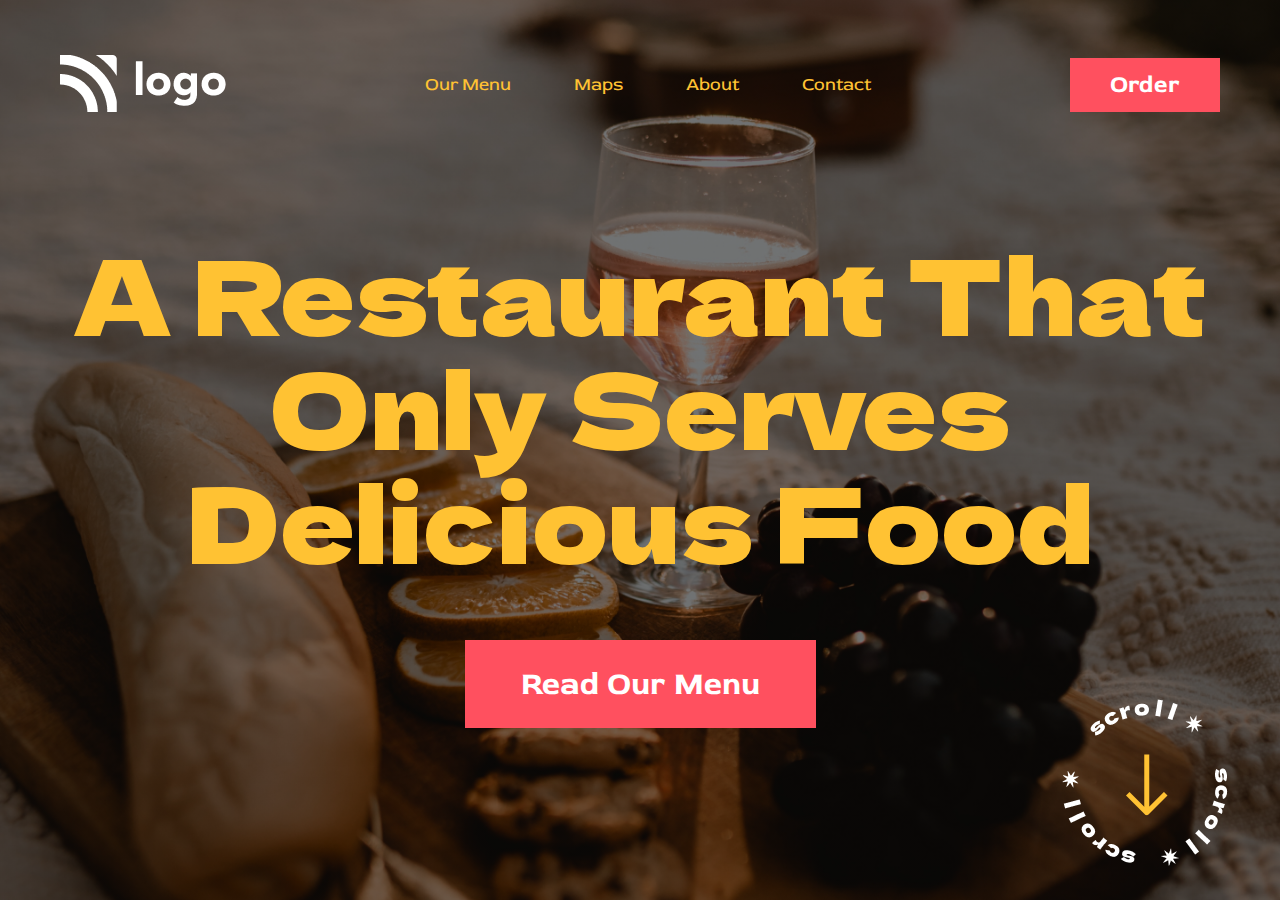
<file: 3rd project/index.html>
<!DOCTYPE html>
<html lang="en">
<head>
    <meta charset="UTF-8">
    <meta http-equiv="X-UA-Compatible" content="IE=edge">
    <meta name="viewport" content="width=device-width, initial-scale=1.0">
    <!-- CSS -->
    <link rel="stylesheet" href="./style.css">
    <!-- Red Rose Font -->
    <link rel="preconnect" href="https://fonts.googleapis.com" />
    <link rel="preconnect" href="https://fonts.gstatic.com" crossorigin />
    <link
      href="https://fonts.googleapis.com/css2?family=Red+Rose:wght@300;400;500;600;700&display=swap"
      rel="stylesheet">
<!-- Dela Font -->
<link rel="preconnect" href="https://fonts.googleapis.com" />
    <link rel="preconnect" href="https://fonts.gstatic.com" crossorigin />
    <link
      href="https://fonts.googleapis.com/css2?family=Dela+Gothic+One&display=swap"
      rel="stylesheet"
    />
    <title> Assignment 1 </title>
</head>
<body>
  <div class="container">
    <section aria-label="navbar">
        <nav class="navbar">
            <div>
                <img src="./assets/white-logo.png" alt="logo" class="logo" />
            </div>
            <div>
                <ul class="list">
                    <li class="list-item">Our Menu</li>
                    <li class="list-item">Maps</li>
                    <li class="list-item">About</li>
                    <li class="list-item">Contact</li>
                </ul>
            </div>
            <div>
                <button class="button-small">Order</button>
            </div>
        </nav>
    </section>
    <!-- Hero Section -->
    <section aria-label="hero">
        <div class="hero">
            <h1 class="hero-heading">
                A Restaurant That Only Serves Delicious Food
            </h1>
            <button class="button-large">
                Read Our Menu
            </button>
            <div class="bottom">
                <div>
                    <img src="./assets/scrool.png" alt="bottom-logo">
                </div>
            </div>
        </div>
    </section>
  </div>
</body>
</html>
</file>
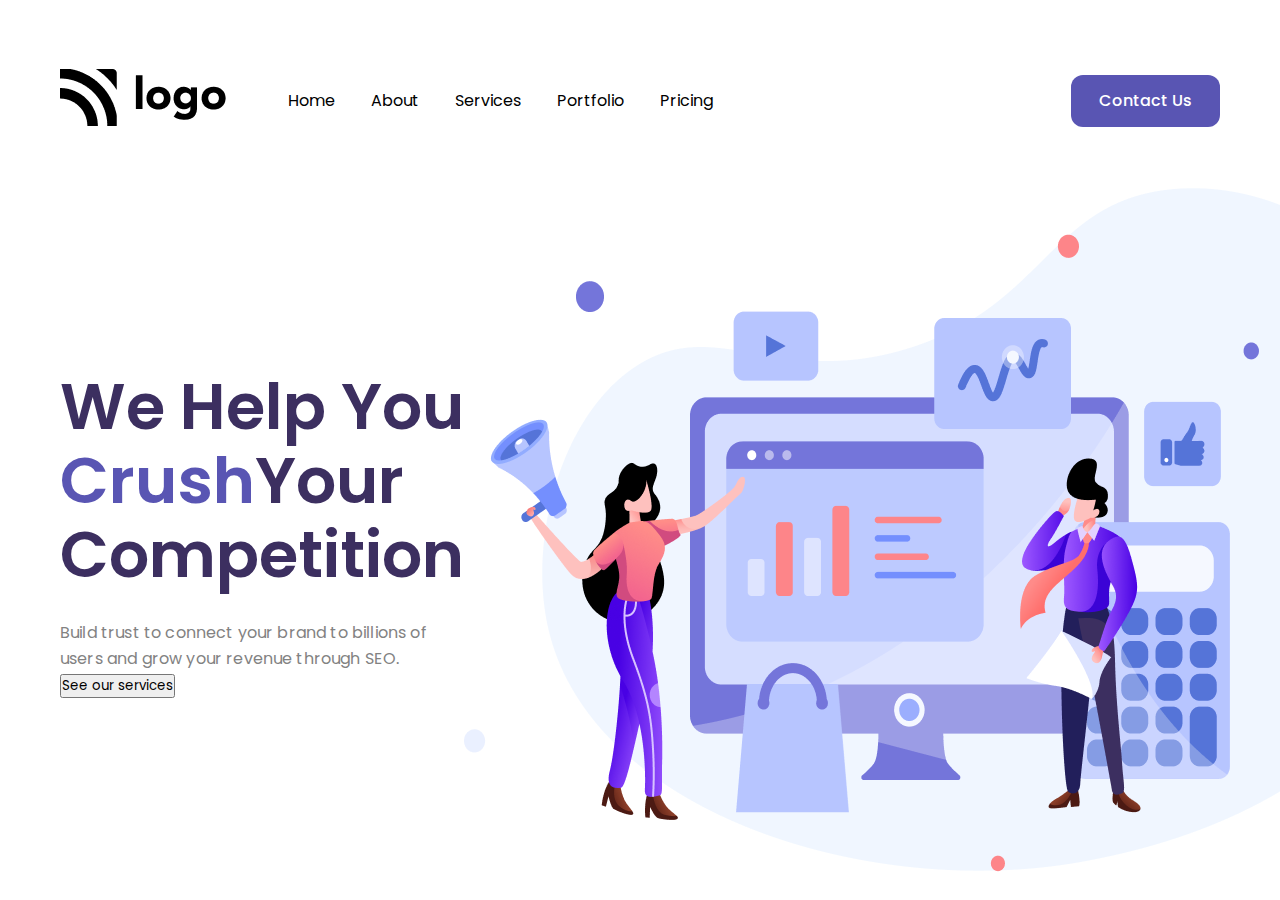
<file: 4th project/index.html>
<!DOCTYPE html>
<html lang="en">
<head>
  <meta charset="UTF-8">
  <meta http-equiv="X-UA-Compatible" content="IE=edge">
  <meta name="viewport" content="width=device-width, initial-scale=1.0">
  <!-- CSS -->
  <link rel="stylesheet" href="./style.css">
  <!-- Google Font -->
  <link rel="preconnect" href="https://fonts.googleapis.com">
  <link rel="preconnect" href="https://fonts.gstatic.com" crossorigin>
  <link href="https://fonts.googleapis.com/css2?family=Dela+Gothic+One&family=Poppins:wght@300&family=Red+Rose:wght@300&display=swap" rel="stylesheet">
  <title> Assignment 2 </title>
</head>
<body>
  <div class="container">
    <section aria-label="navbar">
      <nav class="navbar-container">
        <div>
          <img src="./assets/Logo.png" alt="brand-logo">
        </div>
        <div class="grow-list">
          <ul class="list">
            <li class="list-item">Home</li>
            <li class="list-item">About</li>
            <li class="list-item">Services</li>
            <li class="list-item">Portfolio</li>
            <li class="list-item">Pricing</li>
          </ul>
        </div>
        <div class="button-group">
          <button class="nav-button">Contact Us</button>
        </div>
      </nav>
    </section>
    <!-- Banner -->
    <section aria-label="banner">
      <div class="banner-container">
        <!-- Left Text -->
        <div>
          <h1 class="heading-text">
            We Help You <span>Crush</span>Your Competition
          </h1>
          <p class="description">
            Build trust to connect your brand to billions of users and grow your revenue through SEO.
          </p>
          <button class="nav-button-btn">See our services</button>
        </div>
        <!-- Right Text -->
        <div>
          <img src="./assets/Header Illustration.png" alt="illustration"/>
        </div>
      </div>
    </section>
  </div>
</body>
</html>
</file>
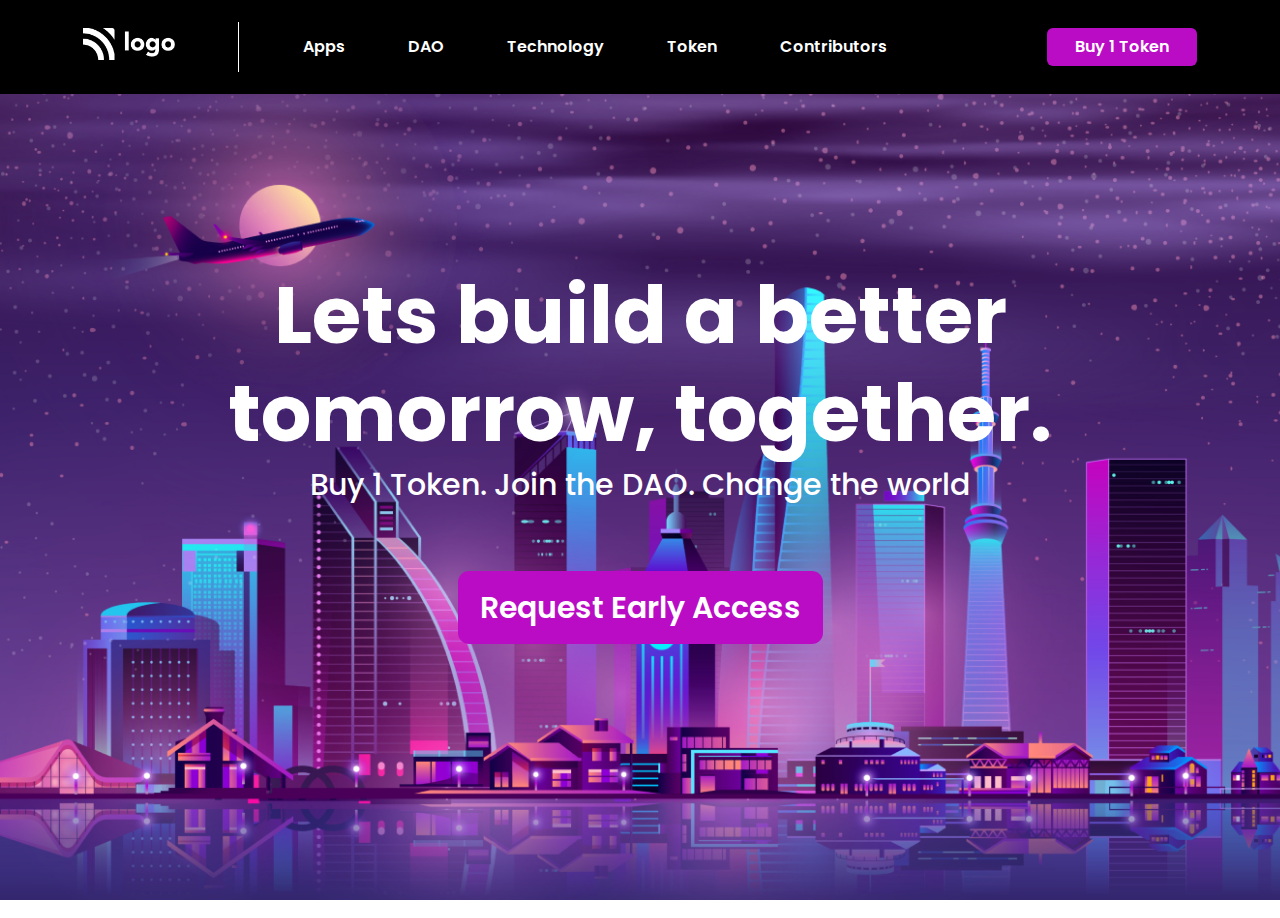
<file: 5th project/index.html>
<!DOCTYPE html>
<html lang="en">
<head>
    <meta charset="UTF-8">
    <meta http-equiv="X-UA-Compatible" content="IE=edge">
    <meta name="viewport" content="width=device-width, initial-scale=1.0">
    <!-- CSS -->
    <link rel="stylesheet" href="./style.css">
    <!-- Google Font -->
    <link rel="preconnect" href="https://fonts.googleapis.com" />
    <link rel="preconnect" href="https://fonts.gstatic.com" crossorigin />
    <link
      href="https://fonts.googleapis.com/css2?family=Poppins:wght@200;300;400;500;600;700;800&display=swap"
      rel="stylesheet"
    />
    <link rel="preconnect" href="https://fonts.googleapis.com" />
    <link rel="preconnect" href="https://fonts.gstatic.com" crossorigin />
    <link
      href="https://fonts.googleapis.com/css2?family=Montserrat:wght@600;700;800&display=swap"
      rel="stylesheet"
    />
    
    <title> Assignment 3 </title>
</head>
<body>
    <div class="container">
        <section aria-label="navbar">
            <nav class="navbar">
                <div>
                    <img src="./assets/white-logo.png" alt="logo" class="logo">
                </div>
                <div class="line"></div>
                <div class="grow-list">
                    <ul class="list">
                        <li class="list-item">Apps</li>
                        <li class="list-item">DAO</li>
                        <li class="list-item">Technology</li>
                        <li class="list-item">Token</li>
                        <li class="list-item">Contributors</li>
                    </ul>
                </div>
                <div>
                    <button class="button-small">Buy 1 Token</button>
                </div>
            </nav>
        </section>
        <!-- Hero Section -->
        <section aria-label="hero">
            <div class="hero">
                <h1 class="hero-heading">Lets build a better tomorrow, together.</h1>
                <p class="hero-description">Buy 1 Token. Join the DAO. Change the world</p>
                <button class="button-large">Request Early Access</button>
            </div>
        </section>
    </div>
</body>
</html>
</file>
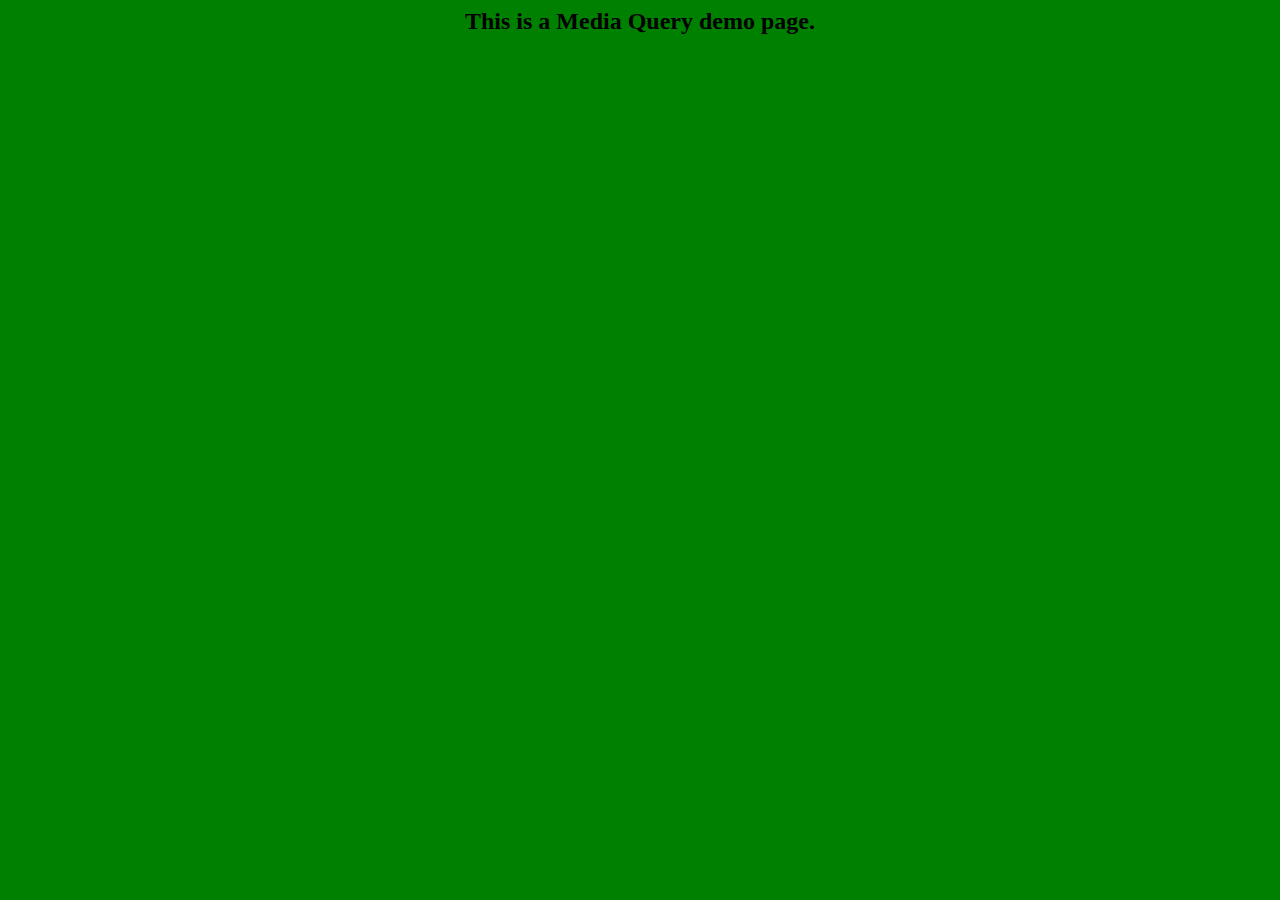
<file: 6th project/index.html>
<!DOCTYPE html>
<html lang="en">
<head>
    <meta charset="UTF-8">
    <meta http-equiv="X-UA-Compatible" content="IE=edge">
    <meta name="viewport" content="width=device-width, initial-scale=1.0">
    <!-- CSS -->
    <link rel="stylesheet" href="./style.css">
    <title>Document</title>
</head>
<body>
    <div></div>
</body>
</html>
</file>
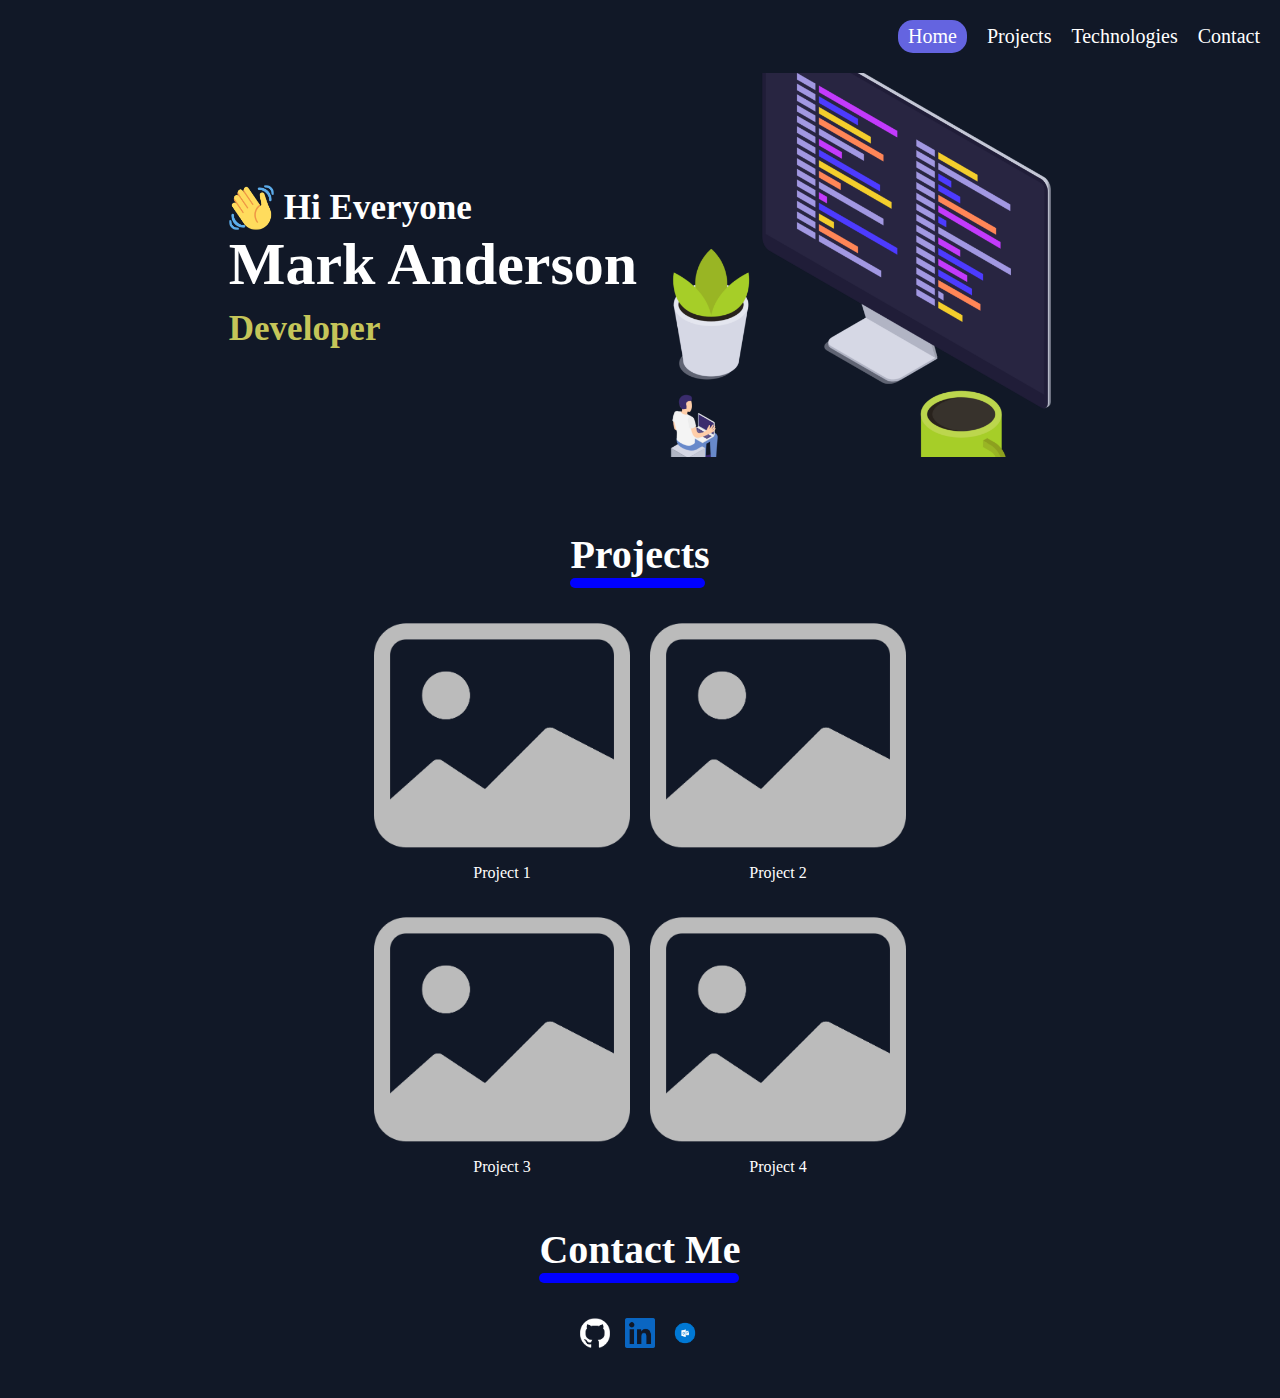
<file: 7th project/index.html>
<!DOCTYPE html>
<html lang="en">
<head>
    <meta charset="UTF-8">
    <meta http-equiv="X-UA-Compatible" content="IE=edge">
    <meta name="viewport" content="width=device-width, initial-scale=1.0">
    <link rel="stylesheet" href="style.css">
    <title>Document</title>
</head>
<body>
    <header>
        <nav>
            <ul>
                <li class="home-option">Home</li>
                <li>Projects</li>
                <li>Technologies</li>
                <li>Contact</li>
            </ul>
            <div>
                <img src="assets/hambrger.png" alt="menu">
            </div>
        </nav>
        <section class="intro">
            <div class="intro-left">
                <div class="intro-line-1">
                    <img src="assets/waving-hand.png" alt="hello">
                    <h3>Hi Everyone</h3>
                </div>
                <div class="intro-line-2">
                    <h1>
                        Mark Anderson
                    </h1>
                    <h2>
                        Developer
                    </h2>
                </div>
            </div>
            <div class="intro-right">
                <img src="assets/pc-image.png" alt="pc-image">
            </div>
        </section>

    </header>
    <main>
        <section class="projects">
            <div>
                <h1>Projects</h1>
                <div class="horizontal-divider"></div>
            </div>
            <div class="project-list">
                <div class="project">
                    <img src="assets/image.png" alt="project-image">
                    <p>Project 1</p>
                </div>
                <div class="project">
                    <img src="assets/image.png" alt="project-image">
                    <p>Project 2</p>
                </div>
                <div class="project">
                    <img src="assets/image.png" alt="project-image">
                    <p>Project 3</p>
                </div>
                <div class="project">
                    <img src="assets/image.png" alt="project-image">
                    <p>Project 4</p>
                </div>
            </div>
        </section>
    </main>
    <footer>
        <section class="contact">
            <div>
                <h1>
                    Contact Me
                </h1>
                <div class="horizontal-divider-contact"></div>
            </div>
            <div class="socials">
                <img src="assets/github.png" alt="social">
                <img src="assets/linkedin.png" alt="social">
                <img src="assets/outlook.png" alt="social">
            </div>
        </section>
    </footer>
</body>
</html>
</file>
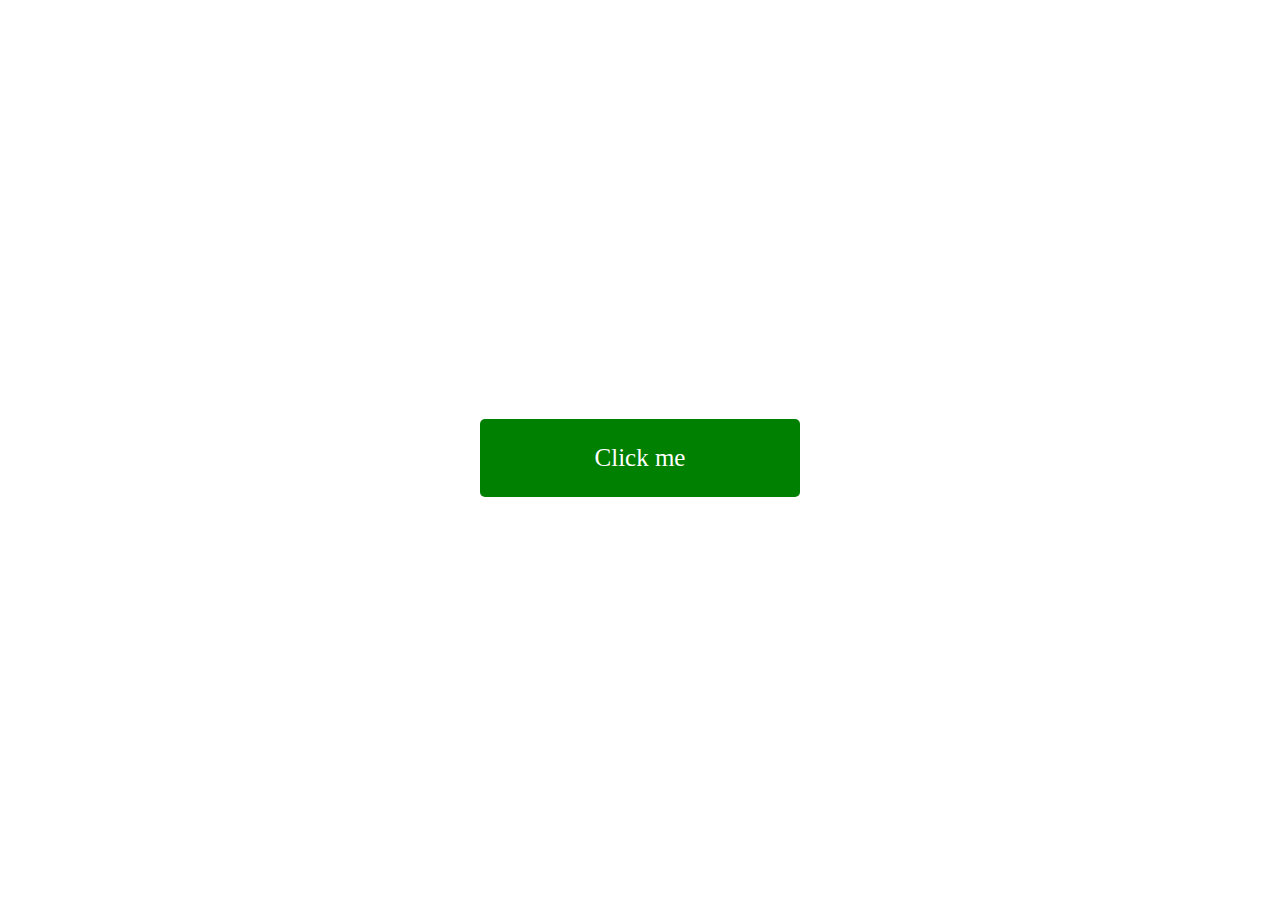
<file: 10th project/01 onClick/index.html>
<!DOCTYPE html>
<html lang="en">
<head>
    <meta charset="UTF-8">
    <meta http-equiv="X-UA-Compatible" content="IE=edge">
    <meta name="viewport" content="width=device-width, initial-scale=1.0">

    <!-- CSS -->
    <link rel="stylesheet" href="./style.css">
    <title>onClick</title>
</head>
<body>
    <div id="box">
        <p class="clickMe">Click me </p>
    </div>
</body>

<script src="./script.js"></script>
</html>
</file>
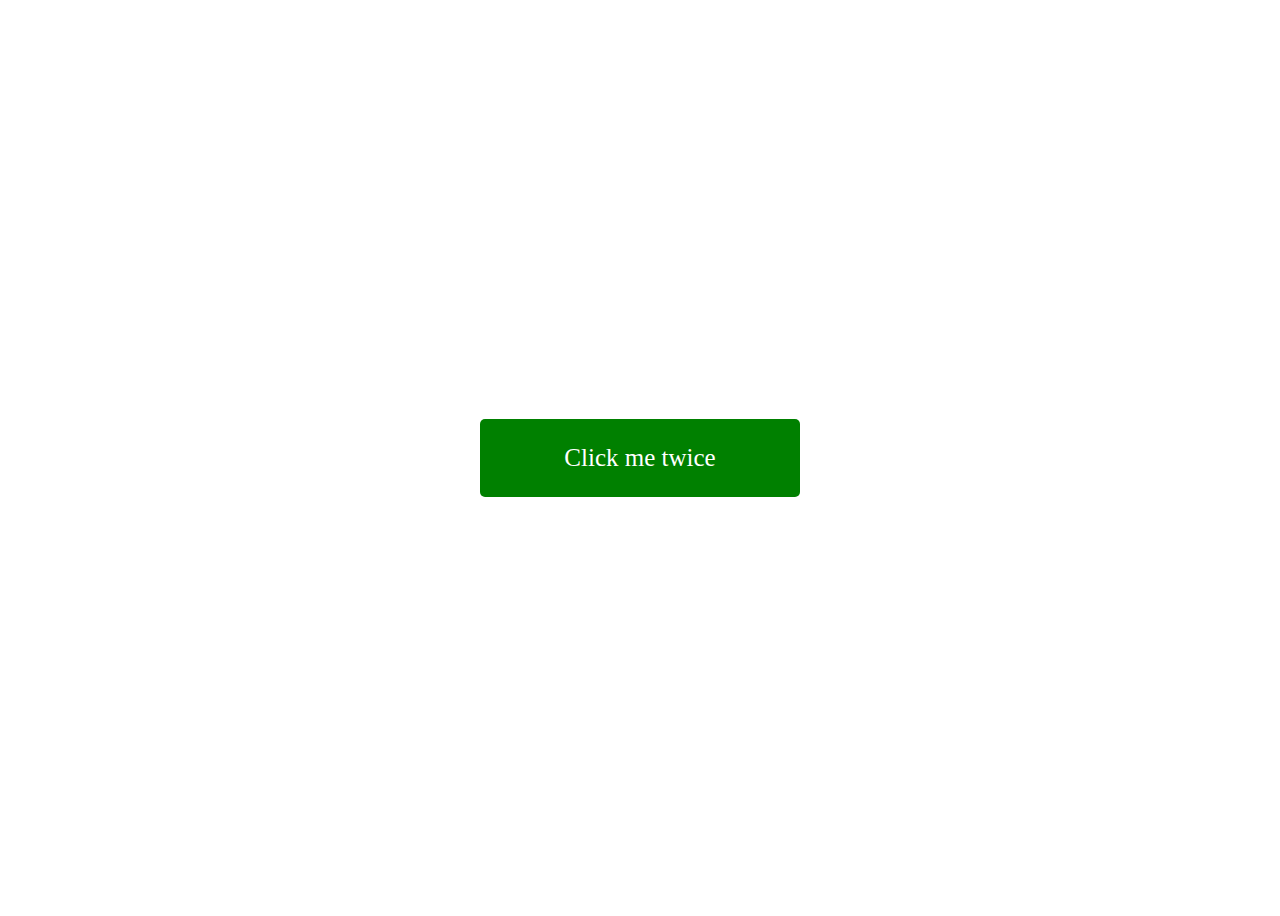
<file: 10th project/02 dubbleClick/index.html>
<!DOCTYPE html>
<html lang="en">
<head>
    <meta charset="UTF-8">
    <meta http-equiv="X-UA-Compatible" content="IE=edge">
    <meta name="viewport" content="width=device-width, initial-scale=1.0">

    <!-- CSS -->
    <link rel="stylesheet" href="style.css">
    <title>ondblclick</title>
</head>
<body>
    <div id="box">
        <p class="clickMe">Click me twice</p>
    </div>
</body>

<script src="./script.js"></script>
</html>
</file>
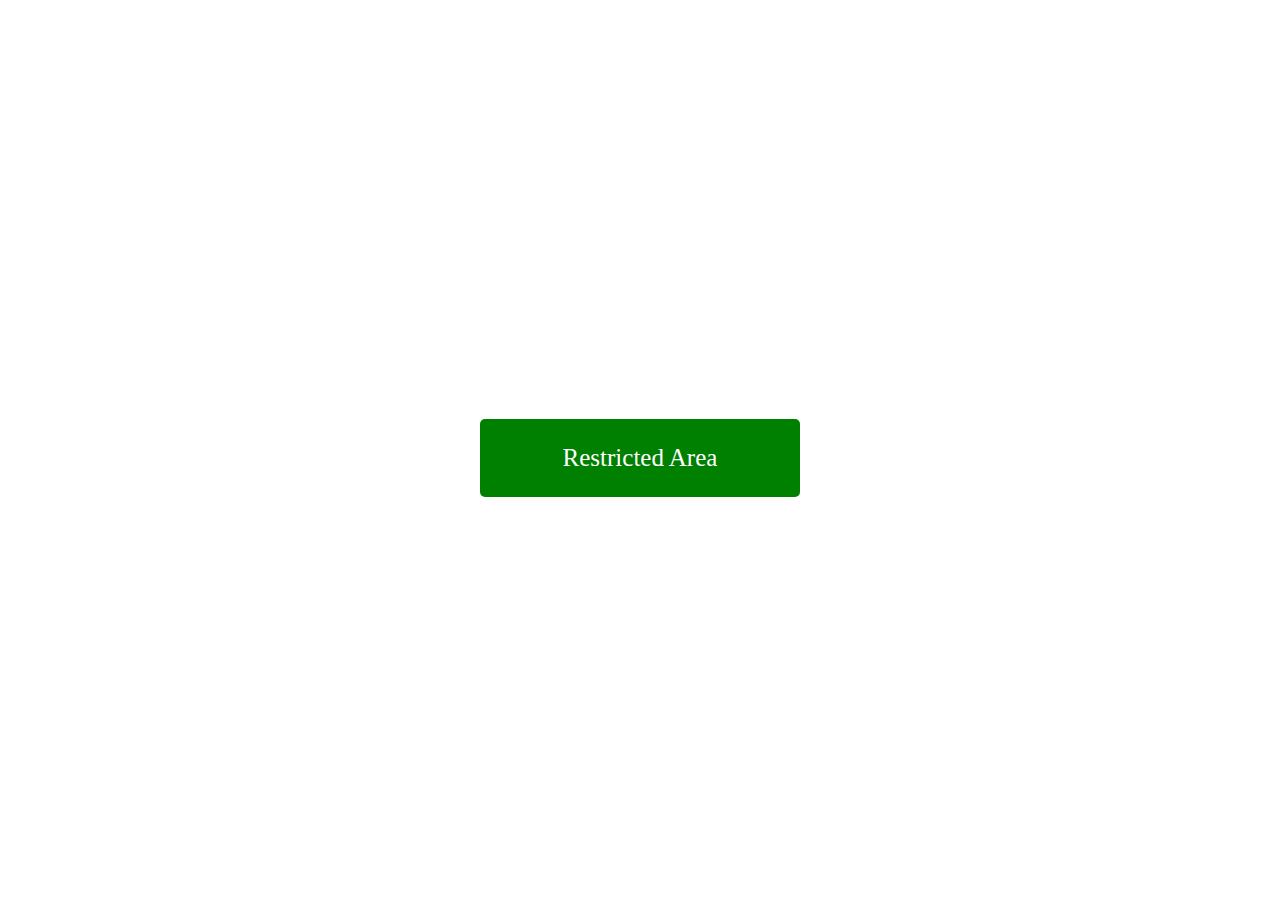
<file: 10th project/03 mouseOver/index.html>
<!DOCTYPE html>
<html lang="en">
<head>
    <meta charset="UTF-8">
    <meta http-equiv="X-UA-Compatible" content="IE=edge">
    <meta name="viewport" content="width=device-width, initial-scale=1.0">

    <!-- CSS -->
    <link rel="stylesheet" href="style.css">
    <title>mouseOver</title>
</head>
<body>
    <div id="box">
        <p class="clickMe">Restricted Area</p>
    </div>
</body>
<script src="./script.js"></script>
</html>
</file>
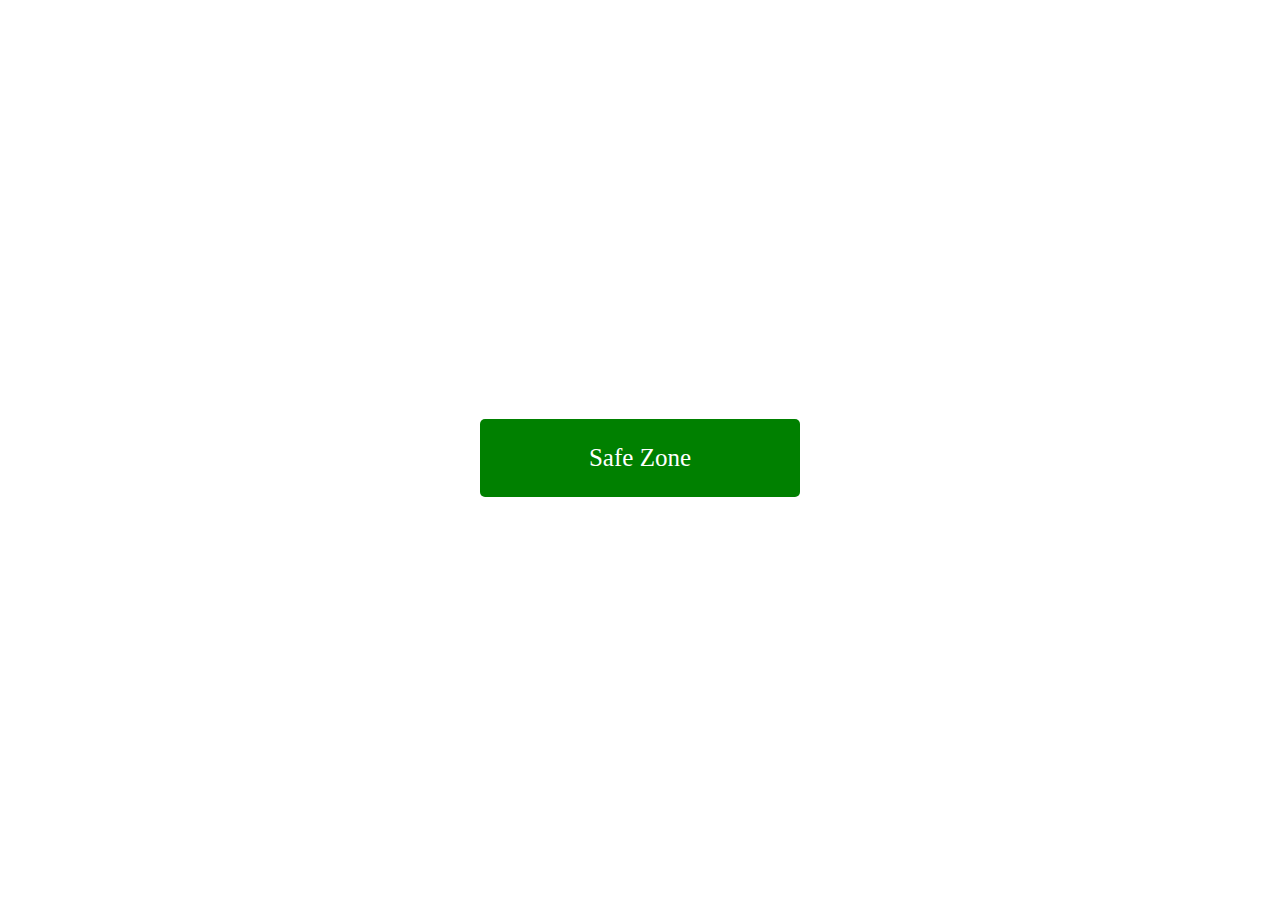
<file: 10th project/04 mouseOut/index.html>
<!DOCTYPE html>
<html lang="en">
<head>
    <meta charset="UTF-8">
    <meta http-equiv="X-UA-Compatible" content="IE=edge">
    <meta name="viewport" content="width=device-width, initial-scale=1.0">

    <link rel="stylesheet" href="style.css">
    <title>mouseOut</title>
</head>
<body>
    <div id="box">
        <p class="clickMe">Safe Zone</p>
    </div>
</body>

<script src="./script.js"></script>
</html>
</file>
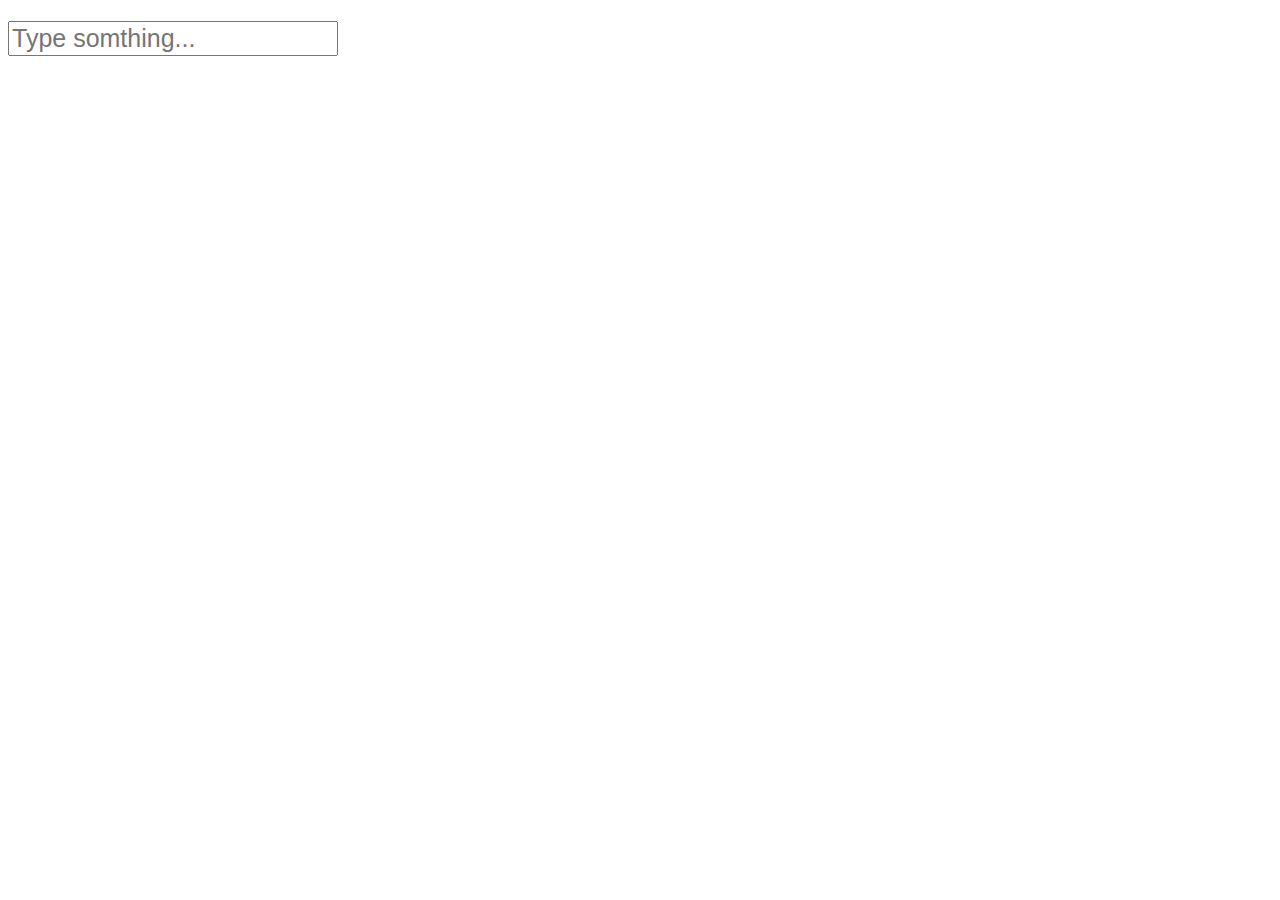
<file: 10th project/05 onKeyPress/index.html>
<!DOCTYPE html>
<html lang="en">
<head>
    <meta charset="UTF-8">
    <meta http-equiv="X-UA-Compatible" content="IE=edge">
    <meta name="viewport" content="width=device-width, initial-scale=1.0">
    <title>KeyPress</title>
    <link rel="stylesheet" href="style.css">
</head>
<body>
    <div>
        <h1 id="display"></h1>
        <input id="input-box" type="text" placeholder="Type somthing..."/>
    </div>  
    <script src="script.js"></script>
</body>
</html>
</file>
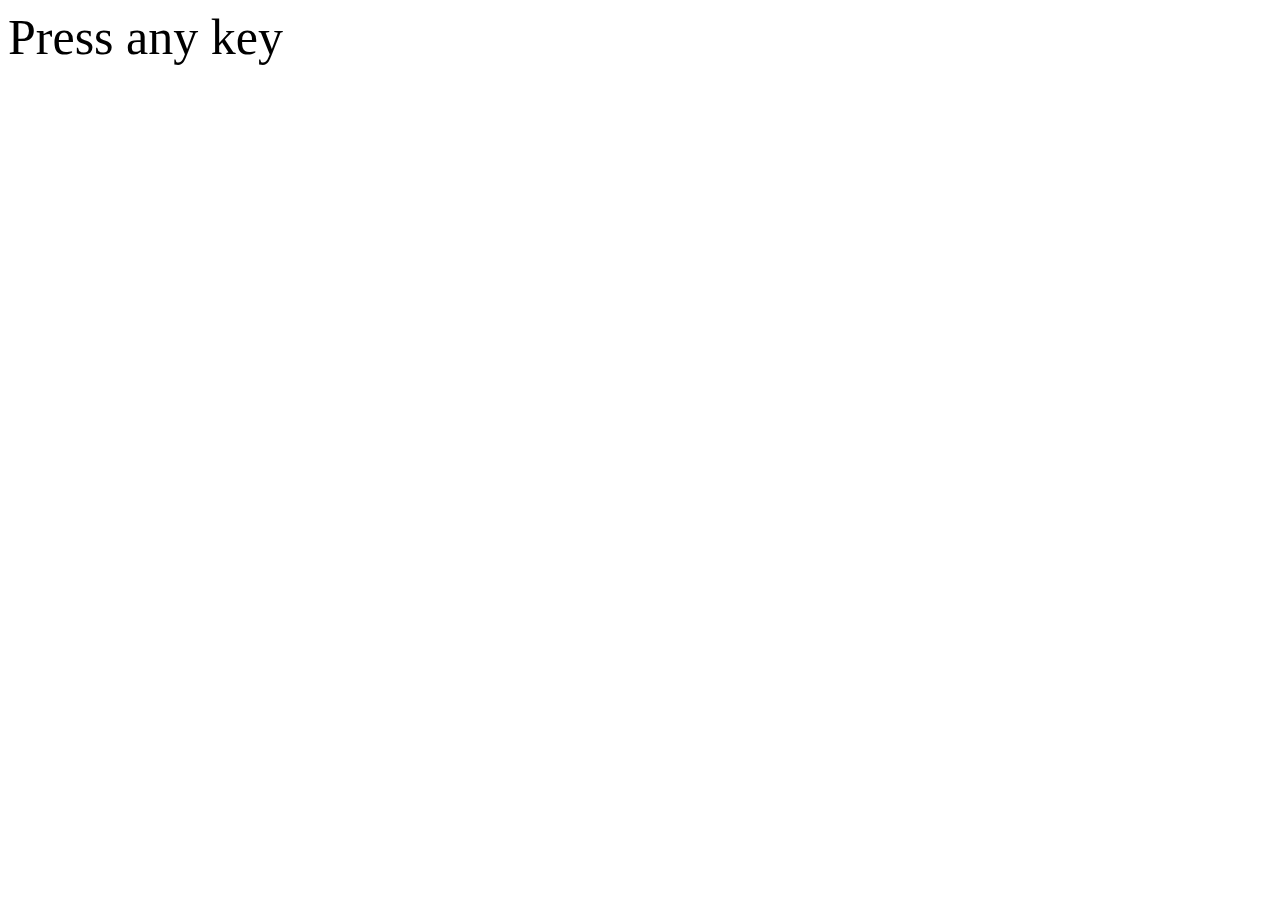
<file: 10th project/06 keydown_keyup/index.html>
<!DOCTYPE html>
<html lang="en">
<head>
    <meta charset="UTF-8">
    <meta http-equiv="X-UA-Compatible" content="IE=edge">
    <meta name="viewport" content="width=device-width, initial-scale=1.0">

    <link rel="stylesheet" href="style.css">
    <title>keyDown</title>
</head>
<body>
    <div id="container">
        <div id="display">Press any key</div>
    </div>

    <script src="script.js"></script>
</body>
</html>
</file>
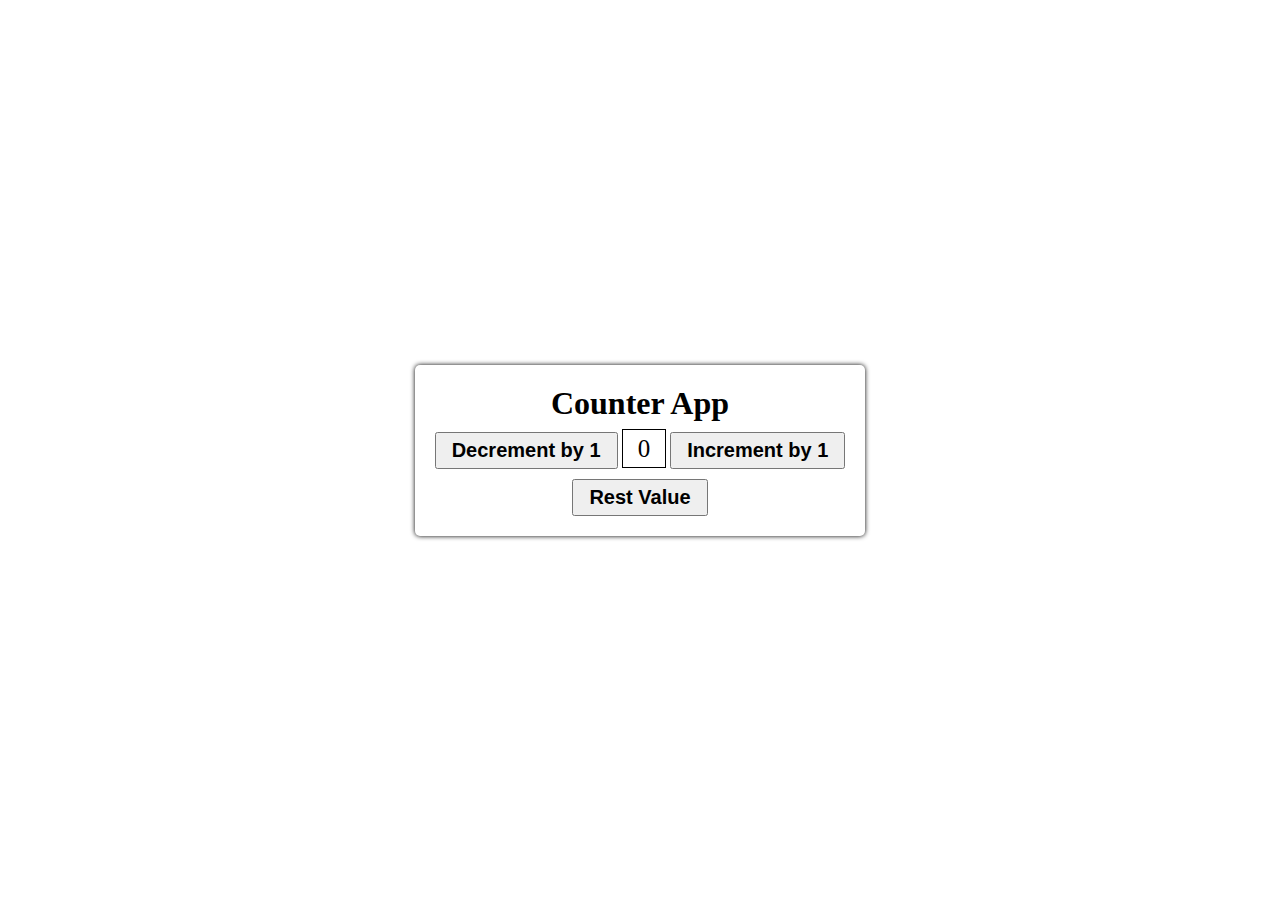
<file: 10th project/counter app/index.html>
<!DOCTYPE html>
<html lang="en">
<head>
    <meta charset="UTF-8">
    <meta http-equiv="X-UA-Compatible" content="IE=edge">
    <meta name="viewport" content="width=device-width, initial-scale=1.0">
    <title>Counter App</title>
    <!-- CSS -->
    <link rel="stylesheet" href="style.css">
</head>
<body>
    <div class="container">
        <h1>Counter App</h1>

        <div>
            <button id="decrementBtn">Decrement by 1</button>
            <span id="displayValue">0</span>
            <button id="incrementBtn">Increment by 1</button>
        </div>

        <button id="restBtn">Rest Value</button>
    </div>
</body>

<script src="./script.js"></script>
</html>
</file>
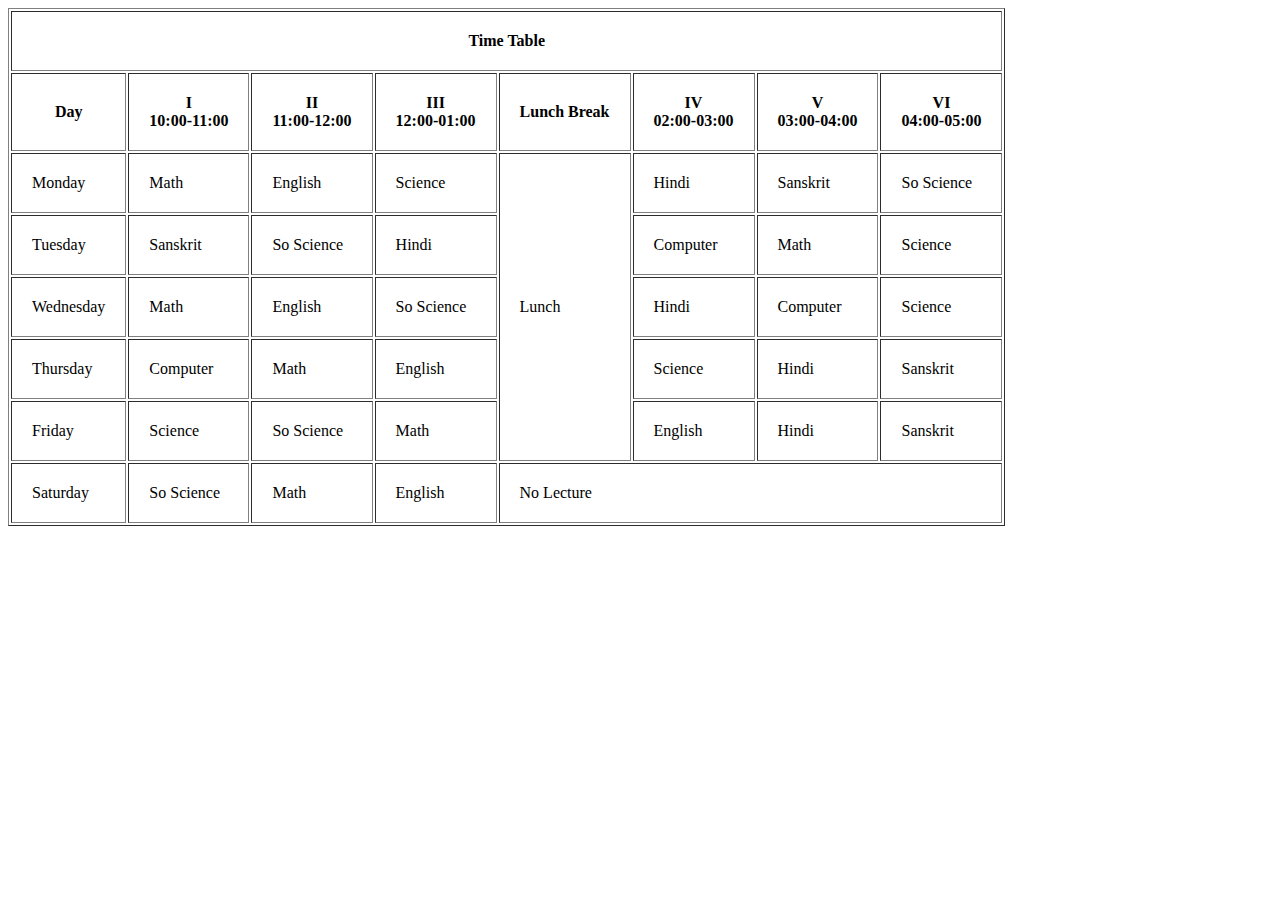
<file: index02.html>
<!DOCTYPE html>
<html lang="en">
<head>
    <meta charset="UTF-8">
    <meta http-equiv="X-UA-Compatible" content="IE=edge">
    <meta name="viewport" content="width=device-width, initial-scale=1.0">
    <title>Document</title>
</head>
<body>
    <table border cellpadding="20px">
        <thead>
            <tr>
                <th colspan="8">Time Table</th>
            </tr>
            <tr>
                <th>Day</th>
                <th>I <br>10:00-11:00</th>
                <th>II <br>11:00-12:00</th>
                <th>III <br>12:00-01:00</th>
                <th>Lunch Break</th>
                <th>IV<br>02:00-03:00</th>
                <th>V<br>03:00-04:00</th>
                <th>VI<br>04:00-05:00</th>
            </tr>
        </thead> 

        <tbody>
            <tr>
                <td>Monday</td>
                <td>Math</td>
                <td>English</td>
                <td>Science</td>
                <td rowspan="5">Lunch</td>
                <td>Hindi</td>
                <td>Sanskrit</td>
                <td>So Science</td>
            </tr>
            <tr>
                <td>Tuesday</td>
                <td>Sanskrit</td>
                <td>So Science</td>
                <td>Hindi</td>
                <td>Computer</td>
                <td>Math</td>
                <td>Science</td>
            </tr>
            <tr>
                <td>Wednesday</td>
                <td>Math</td>
                <td>English</td>
                <td>So Science</td>
                <td>Hindi</td>
                <td>Computer</td>
                <td>Science</td>
            </tr>
            <tr>
                <td>Thursday</td>
                <td>Computer</td>
                <td>Math</td>
                <td>English</td>
                <td>Science</td>
                <td>Hindi</td>
                <td>Sanskrit</td>
            </tr>
            <tr>
                <td>Friday</td>
                <td>Science</td>
                <td>So Science</td>
                <td>Math</td>
                <td>English</td>
                <td>Hindi</td>
                <td>Sanskrit</td>
            </tr>
            <tr>
                <td>Saturday</td>
                <td>So Science</td>
                <td>Math</td>
                <td>English</td>
                <td colspan="4">No Lecture</td>
            </tr>
        </tbody>
    </table>
</body>
</html>
</file>
<file: 3rd project/style.css>
*{
    margin: 0;
    padding: 0;
    box-sizing: border-box;
    font-family: "Red Rose", cursive;
}
html{
    font-size: 62.5%;
}
body{
    width: 100%;
    height: 100%;
    background-image: linear-gradient(rgba(0,0,0,0.5), rgba(0,0,0,0.5)),url("./assets/pexels-maxyne-barcel-10402282\ 1.png");
    background-size: cover;
    background-attachment: fixed;
}
.navbar{
    display: flex;
    justify-content: space-between;
    align-items: center;
    padding: 0 6rem 0 6rem;
    margin-top: 5.5rem;
}
.list{
    display: flex;
    align-items: center;
    gap: 6.3rem;
    list-style: none;
    font-family: "Red Rose";
    font-style: normal;
    font-weight: 400;
    font-size: 1.8rem;
    line-height: 2.2rem;
    color: #ffc233;
}
.logo,
.list-item{
    cursor: pointer;
}
.button-small{
    padding: 1.2rem 4rem;
    background-color: #ff505f;
    border: none;
    font-family: "Red Rose";
    font-style: normal;
    font-weight: 700;
    font-size: 2.4rem;
    line-height: 3rem;
    color: #ffffff;
    cursor: pointer;
}
.hero{
    max-width: 115.4rem;
    margin: 0 auto;
    text-align: center;
    margin-top: 11.9rem;
}
.hero-heading{
    font-family: "Dela Gothic One", cursive;
    font-style: normal;
    font-weight: 400;
    font-size: 10.4rem;
    line-height: 11.4rem;
    color: #ffc233;
}
.button-large{
    background: #ff505f;
    font-family: "Red Rose";
    font-style: normal;
    font-weight: 700;
    font-size: 3.2rem;
    line-height: 4rem;
    color: #ffffff;
    border: none;
    padding: 2.4rem 5.6rem;
    margin-top: 6.4rem;
    cursor: pointer;
}
.bottom{
    position: absolute;
    bottom: 2rem;
    right: 4rem;
}
@media(max-width:600px){
    body{
        background-image: linear-gradient(rgba(0,0,0,0.5), rgba(0,0,0,0.5)),url("./assets/pexels-maxyne-barcel-10402282\ 1.png");
    }
}
@media(min-width:600px){
    body{
        background-image: linear-gradient(rgba(0,0,0,0.5), rgba(0,0,0,0.5)),url("./assets/pexels-maxyne-barcel-10402282\ 1.png");
    }
}
@media(min-width:768px){
    body{
        background-image: linear-gradient(rgba(0,0,0,0.5), rgba(0,0,0,0.5)),url("./assets/pexels-maxyne-barcel-10402282\ 1.png");
    }
}
@media(min-width:992px){
    body{
        background-image: linear-gradient(rgba(0,0,0,0.5), rgba(0,0,0,0.5)),url("./assets/pexels-maxyne-barcel-10402282\ 1.png");
    }
}
@media(min-width:1200px){
    body{
        background-image: linear-gradient(rgba(0,0,0,0.5), rgba(0,0,0,0.5)),url("./assets/pexels-maxyne-barcel-10402282\ 1.png");
    }
}
</file>
<file: 4th project/style.css>
*{
  margin: 0;
  padding: 0;
  box-sizing: border-box;
  font-family: "Poppins", sans-serif;
}
.container{
  max-width: 130rem;
  margin: 0 auto;
  padding: 0 60px;
}
.navbar-container{
  display: flex;
  align-items: center;
  justify-content: space-between;
  margin-top: 69px;
}
.grow-list{
  flex-grow: 1;
  padding-left: 62px;
}
.list{
  display: flex;
  align-items: center;
  list-style: none;
  gap: 36px;
  font-family: "Poppins";
  font-style: normal;
  font-weight: 400;
  font-size: 16px;
  line-height: 24px;
  color: #000;
}
.list li{
  cursor: pointer;
}
.list li:hover{
  color: #5955b3;
}
.nav-button{
  padding: 14px 28px;
  background-color: #5955b3;
  border: none;
  border-radius: 12px;
  font-family: "Poppins";
  font-style: normal;
  font-weight: 500;
  font-size: 16px;
  line-height: 24px;
  display: flex;
  align-items: center;
  text-align: center;
  color: #ffffff;
}
.banner-container{
  display: flex;
  align-items: center;
  justify-content: space-between;
  margin-top: 55px;
}
.heading-text{
  font-family: "Poppins";
  font-style: normal;
  font-weight: 600;
  font-size: 64px;
  line-height: 74px;
  color: #3c2f60;
}
.heading-text span{
  color: #5955b3;
}
.description{
  font-family: "Poppins";
  font-style: normal;
  font-weight: 400;
  font-size: 16px;
  line-height: 26px;
  letter-spacing: 0.01em;
  color: #828282;
  margin-top: 28px;
}
.btn{
  margin-top: 72px;
}
</file>
<file: 5th project/style.css>
*{
    margin: 0;
    padding: 0;
    box-sizing: border-box;
    overflow: hidden;
    font-family: "Poppins", sans-serif;
}
.navbar{
    display: flex;
    justify-content: space-between;
    align-items: center;
    padding: 31px 83px;
    height: 94px;
    background-color: #000;
}
.grow-list{
      flex-grow: 1;
}
img{
    width: 92px;
    height: 32px;
}
.line{
    width: 1px;
    height: 50px;
    background-color: #fff;
    margin-left: 63px;
}
.list{
    display: flex;
    align-items: center;
    gap: 63px;
    list-style: none;
    font-family: "Poppins";
    font-style: normal;
    font-weight: 600;
    font-size: 16px;
    line-height: 24px;
    color: #ffffff;
    margin-left: 64px;
}
.logo,
.list-item{
    cursor: pointer;
}
.button-small{
    padding: 7px 28px;
    background: #ba0cc5;
    border-radius: 6px;
    border: none;
    font-family: "Poppins";
    font-style: normal;
    font-weight: 600;
    font-size: 16px;
    line-height: 24px;
    color: #ffffff;
    cursor: pointer;
}
.hero{
    background-image: url(./assets/bg.png);
    background-size: cover;
    background-attachment: fixed;
    height: 91.5vh;
    text-align: center;
}
.hero-heading{
    max-width: 846px;
    margin: 0 auto;
    font-style: normal;
    font-weight: 700;
    font-size: 80px;
    line-height: 98px;
    text-align: center;
    color: #ffffff;
    padding-top: 172px;
}
.hero-description{
    font-family: "Poppins";
    font-style: normal;
    font-weight: 500;
    font-size: 30px;
    line-height: 45px;
    color: #ffffff;
}
.button-large{
    background: #ba0cc5;
    border-radius: 11.2308px;
    font-family: "Poppins";
    font-style: normal;
    font-weight: 600;
    font-size: 29.9487px;
    line-height: 45px;
    color: #ffffff;
    border: none;
    padding: 14px 22px;
    margin-top: 64px;
    cursor: pointer;
}
</file>
<file: 6th project/style.css>
body{
  background-color: red;
}
div{
  font-size: x-large;
  font-weight: 800;
  text-align: center;
}
div::after{
  content: 'This is a Media Query demo page.';
}
@media (max-width:425px){
  body{
      background-color: rgb(243, 10, 49);
  }
  div::after{
      content: 'This is a Media Query demo page.';
  }
}
@media (min-width:425px) {
  body{
      background-color: aqua;
  }
  div::after{
      content: 'This is a Media Query demo page.';
  }
}
@media (min-width:768px){
  body{
      background-color: rgb(241, 141, 11);
  }
  div::after{
      content: 'This is a Media Query demo page.';
  }
}
@media (min-width:1024px){
  body{
      background-color: green;
  }
  div::after{
      content: 'This is a Media Query demo page.';
  }
}
</file>
<file: 7th project/style.css>
*{
    margin: 0;
    padding: 0;
    box-sizing: border-box;
    background-color: #111827;
    color: white;
}
img:hover{
    cursor: pointer;
}
nav{
    margin: 20px;
}
nav ul{
    display: flex;
    flex-direction: row;
    justify-content: right;
    align-items: center;
    gap: 20px;
}
nav ul li{
    list-style-type: none;
    font-size: 20px;
}
img[alt="menu"]{
    width: 20px;
    display: none;
}
.home-option{
    padding: 5px 10px;
    background: rgb(100, 100, 224);
    border-radius: 15px;
}

.intro{
    max-width: 100vw;
    margin: 20px;
    display: flex;
    flex-direction: row;
    justify-content: center;
    align-items: center;
    gap: 30px;
}
.intro-line-1{
    display: flex;
    flex-direction: row;
    align-items: center;
    gap: 10px;
    font-size: 30px;
}
.intro-line-2{
    display: flex;
    flex-direction: column;
    justify-content: center;
    gap: 10px;
}
.intro-line-2 h1{
    font-size: 60px;
}
.intro-line-2 h2{
    font-size: 35px;
    color: rgb(197, 197, 89);
}
.projects{
    margin-top: 70px;
    display: flex;
    flex-direction: column;
    justify-content: center;
    align-items: center;
}
.projects div h1{
    font-size: 40px;
}
.horizontal-divider{
    height: 10px;
    width: 135px;
    background-color: blue;
    border-radius: 20px;
    margin-bottom: 20px;
}
.project-list{
    display: grid;
    grid-template-columns: 1fr 1fr;
    align-items: center;
    justify-content: center;
    row-gap: 20px;
     column-gap: 20px; 
}
img[alt="hello"]{
    height: 45px;
}
img[alt="pc-image"]{
    width: 30vw;
}
img[alt="project-image"]{
    width: 20vw;
}
.project{
    display: flex;
    flex-direction: column;
    justify-content: center;
    align-items: center;
}
.contact{
    margin: 50px;
    display: flex;
    flex-direction: column;
    justify-content: center;
    align-items: center;
    gap: 15px;

}
.contact div h1{
    font-size: 40px;
}
.horizontal-divider-contact{
    height: 10px;
    width: 200px;
    background-color: blue;
    border-radius: 20px;
    margin-bottom: 20px;
}
.socials{
    display: flex;
    justify-content: center;
    align-items: center;
    gap: 15px;
}
img[alt="social"]{
    width: 30px;
}

@media screen and (max-width: 576px) {
    nav ul{
        display: none;
    }
    img[alt="menu"]{
        display: block;
    }
    .intro{
        display: flex;
        flex-direction: column;
    }
    img[alt="pc-image"]{
        width: 60vw;
    }
    .intro-line-1{
        display: flex;
        flex-direction: column;
        justify-content: center;
        align-items: center;
        gap: 10px;
        font-size: 20px;
    }
    .intro-line-2 h1{
        font-size: 40px;
    }
    .intro-line-2 h2{
        font-size: 25px;
        text-align: center;
    }
    .project-list{
        display: grid;
        grid-template-columns: 1fr;
        align-items: center;
        justify-content: center;
        row-gap: 20px;
        column-gap: 20px; 
    }
    img[alt="project-image"]{
        width: 55vw;
    }
    .projects div h1{
        font-size: 35px;
    }
    .contact div h1{
        font-size: 35px;
    }
    .horizontal-divider-contact{
        height: 10px;
        width: 180px;
        background-color: blue;
        border-radius: 20px;
        margin-bottom: 20px;
    }
    

}
</file>
<file: 10th project/01 onClick/style.css>
body {
    height: 100vh;
    display: flex;
    justify-content: center;
    align-items: center;
}

#box{
    width: 20rem;
    background-color: green;
    cursor: pointer;
    color: white;
    text-align: center;
    border-radius: 5px;
    font-size: 25px;
}
</file>
<file: 10th project/02 dubbleClick/style.css>
body{
    height: 100vh;
    display: flex;
    justify-content: center;
    align-items: center;
}
#box{
    width: 20rem;
    background-color: green;
    cursor: pointer;
    color: white;
    text-align: center;
    border-radius: 5px;
    font-size: 25px;
}
</file>
<file: 10th project/03 mouseOver/style.css>
body{
    height: 100vh;
    display: flex;
    justify-content: center;
    align-items: center;
}

#box {
   width: 20rem; 
   background-color: green;
   cursor: pointer;
   color: white;
   text-align: center;
   border-radius: 5px;
   font-size: 25px;
}
</file>
<file: 10th project/04 mouseOut/style.css>
body {
    height: 100vh;
    display: flex;
    justify-content: center;
    align-items: center;
}

#box {
    width: 20rem;
    background-color: green;
    cursor: pointer;
    color: white;
    text-align: center;
    border-radius: 5px;
    font-size: 25px;
}
</file>
<file: 10th project/05 onKeyPress/style.css>
#display {
    color: red;
  }
  
  #input-box {
    font-size: 25px;
  }
</file>
<file: 10th project/06 keydown_keyup/style.css>
#container {
    height: 100vh;
}

#display {
    font-size: 50px;
}
</file>
<file: 10th project/counter app/style.css>
*{
    margin: 0;
    padding: 0;
    outline: 0;
    box-sizing: border-box;
}

body{
    height: 100vh;
    display: flex;
    align-items: center;
    justify-content: center;
}

.container{
    display: flex;
    justify-content: center;
    align-items: center;
    flex-direction: column;
    gap: 10px;
    box-shadow: 0 0 5px black;
    padding: 20px;
    border-radius: 5px;
}

button{
    padding: 5px 15px;
    font-size: 20px;
    font-weight: bold;
}

#displayValue{
    font-size: 25px;
    padding: 5px 15px;
    border: 1px solid black;
}
</file>
